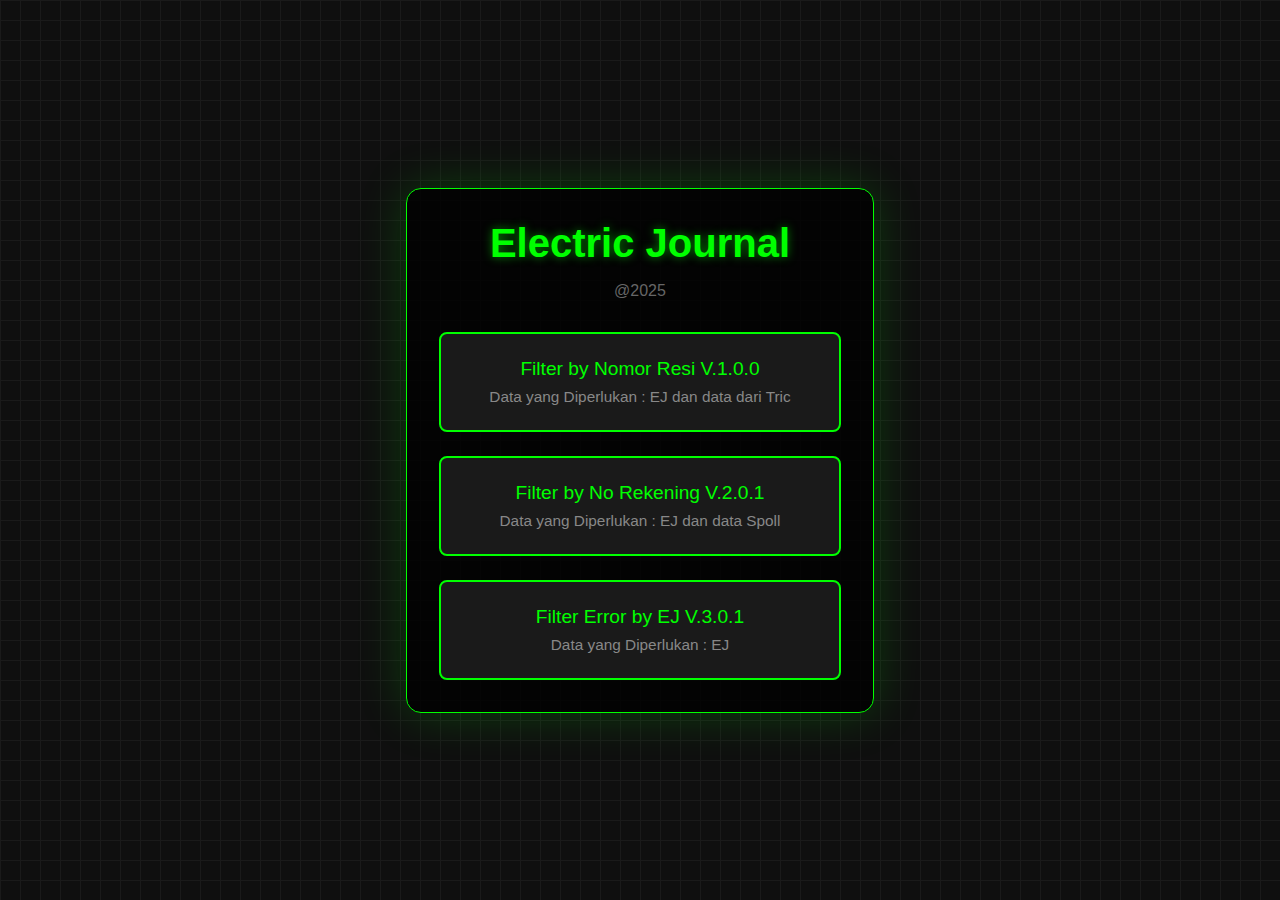
<file: index.html>
<!DOCTYPE html>
<html lang="en">
<head>
    <meta charset="UTF-8">
    <meta name="viewport" content="width=device-width, initial-scale=1.0">
    <title>Filter System Dashboard</title>
    <style>
        * {
            margin: 0;
            padding: 0;
            box-sizing: border-box;
            font-family: 'Segoe UI', Tahoma, Geneva, Verdana, sans-serif;
        }

        body {
            background: #0f0f0f;
            min-height: 100vh;
            display: flex;
            justify-content: center;
            align-items: center;
            background-image: 
                linear-gradient(to right, #1a1a1a 1px, transparent 1px),
                linear-gradient(to bottom, #1a1a1a 1px, transparent 1px);
            background-size: 20px 20px;
        }

        .container {
            text-align: center;
            padding: 2rem;
            background: rgba(0, 0, 0, 0.8);
            border-radius: 15px;
            box-shadow: 0 0 50px rgba(0, 255, 0, 0.2);
            border: 1px solid #00ff00;
        }

        h1 {
            color: #00ff00;
            font-size: 2.5em;
            margin-bottom: 1rem;
            text-shadow: 0 0 10px rgba(0, 255, 0, 0.5);
        }

        .version-switcher {
            display: flex;
            flex-direction: column;
            gap: 1.5rem;
            margin-top: 2rem;
        }

        .version-btn {
            padding: 1.5rem 3rem;
            font-size: 1.2em;
            background: #1a1a1a;
            border: 2px solid #00ff00;
            color: #00ff00;
            border-radius: 8px;
            cursor: pointer;
            transition: all 0.3s ease;
            position: relative;
            overflow: hidden;
        }

        .version-btn:hover {
            background: #00ff00;
            color: #000;
            box-shadow: 0 0 25px rgba(0, 255, 0, 0.4);
            transform: translateY(-3px);
        }

        .version-btn::before {
            content: '';
            position: absolute;
            top: 0;
            left: -100%;
            width: 100%;
            height: 100%;
            background: linear-gradient(
                90deg,
                transparent,
                rgba(0, 255, 0, 0.2),
                transparent
            );
            transition: 0.5s;
        }

        .version-btn:hover::before {
            left: 100%;
        }

        .badge {
            display: block;
            font-size: 0.8em;
            margin-top: 0.5rem;
            color: #888;
        }

        @media (max-width: 768px) {
            .container {
                width: 90%;
                padding: 1.5rem;
            }
            
            h1 {
                font-size: 2em;
            }
            
            .version-btn {
                padding: 1rem 2rem;
                font-size: 1em;
            }
        }
    </style>
</head>
<body>
    <div class="container">
        <h1>Electric Journal  <span style="color: #fff"></span></h1>
        <p style="color: #666; margin-bottom: 2rem;">@2025</p>
        
        <div class="version-switcher">
            <button class="version-btn" onclick="window.location.href='versi1.html'">
                 Filter by Nomor Resi V.1.0.0
                <span class="badge">Data yang Diperlukan : EJ dan data dari Tric</span>
            </button>
            
            <button class="version-btn" onclick="window.location.href='versi2.html'">
                Filter by No Rekening V.2.0.1
                <span class="badge">Data yang Diperlukan : EJ dan data Spoll</span>
            </button>

            <button class="version-btn" onclick="window.location.href='versi3.html'">
                Filter Error by EJ V.3.0.1
                <span class="badge">Data yang Diperlukan : EJ </span>
            </button>
        </div>
    </div>
</body>
</html>
</file>
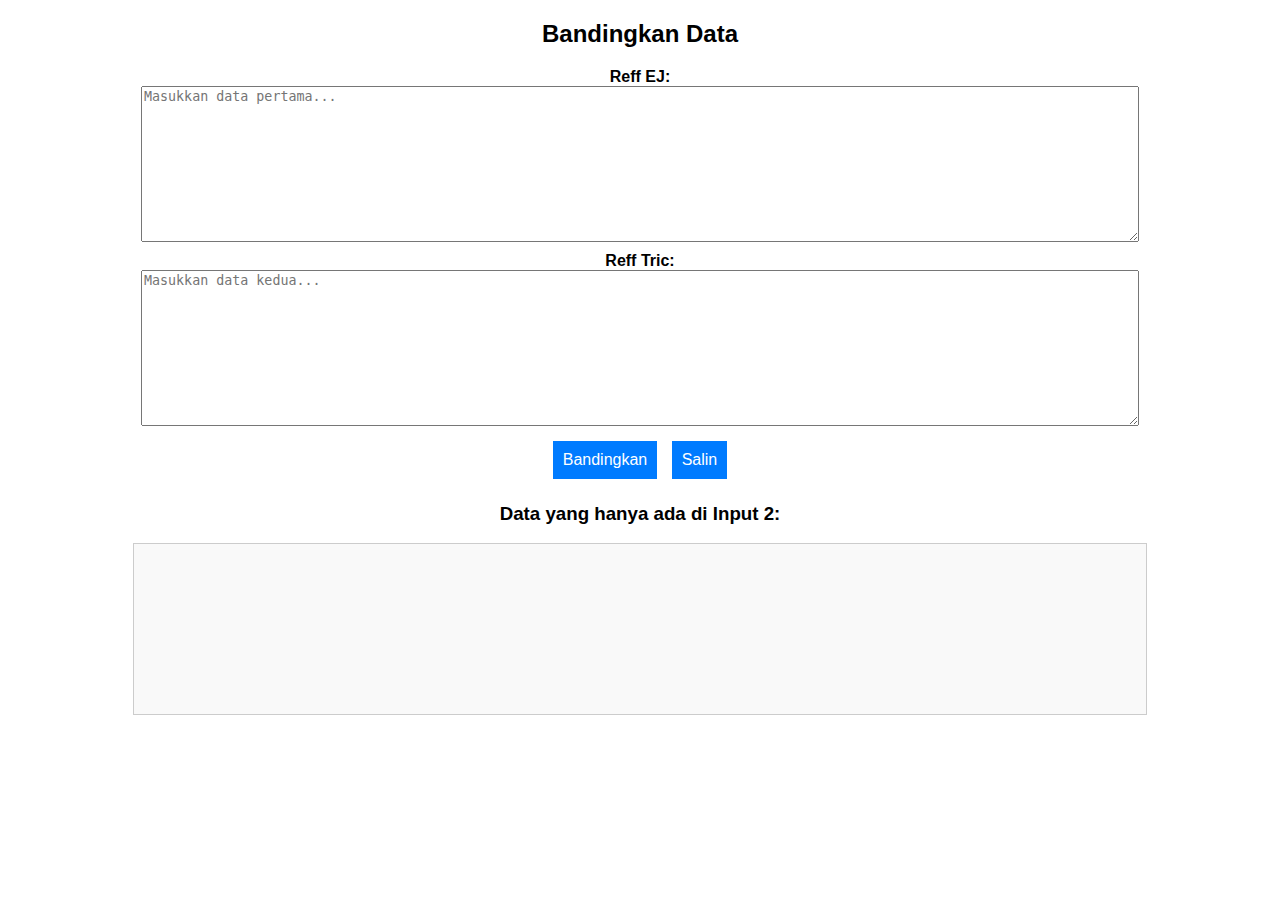
<file: versi0.html>
<!DOCTYPE html>
<html lang="id">
<head>
    <meta charset="UTF-8">
    <meta name="viewport" content="width=device-width, initial-scale=1.0">
    <title>Bandingkan Data</title>
    <style>
        body {
            font-family: Arial, sans-serif;
            margin: 20px;
            text-align: center;
        }
        textarea {
            width: 80%;
            height: 150px;
            margin-bottom: 10px;
            display: block;
            margin-left: auto;
            margin-right: auto;
        }
        button {
            padding: 10px;
            margin: 5px;
            cursor: pointer;
            border: none;
            background-color: #007bff;
            color: white;
            font-size: 16px;
        }
        button:hover {
            background-color: #0056b3;
        }
        #output {
            margin-top: 10px;
            padding: 10px;
            width: 80%;
            height: 150px;
            overflow-y: auto;
            border: 1px solid #ccc;
            background: #f9f9f9;
            white-space: pre-line;
            text-align: left;
            margin-left: auto;
            margin-right: auto;
        }
    </style>
</head>
<body>
    <h2>Bandingkan Data</h2>

    <label for="input1"><b>Reff EJ:</b></label>
    <textarea id="input1" placeholder="Masukkan data pertama..."></textarea>

    <label for="input2"><b>Reff Tric:</b></label>
    <textarea id="input2" placeholder="Masukkan data kedua..."></textarea>

    <button onclick="compareData()">Bandingkan</button>
    <button onclick="copyText()">Salin</button>

    <h3>Data yang hanya ada di Input 2:</h3>
    <div id="output"></div>

    <script>
        function compareData() {
            let input1 = document.getElementById("input1").value.split("\n").map(x => x.trim()).filter(Boolean);
            let input2 = document.getElementById("input2").value.split("\n").map(x => x.trim()).filter(Boolean);

            let set1 = new Set(input1);
            let result = input2.filter(num => !set1.has(num));

            document.getElementById("output").innerText = result.length ? result.join("\n") : "Tidak ada perbedaan";
        }

        function copyText() {
            let outputText = document.getElementById("output").innerText;
            navigator.clipboard.writeText(outputText).then(() => {
                alert("Teks berhasil disalin!");
            }).catch(err => {
                alert("Gagal menyalin teks");
            });
        }
    </script>
</body>
</html>
</file>
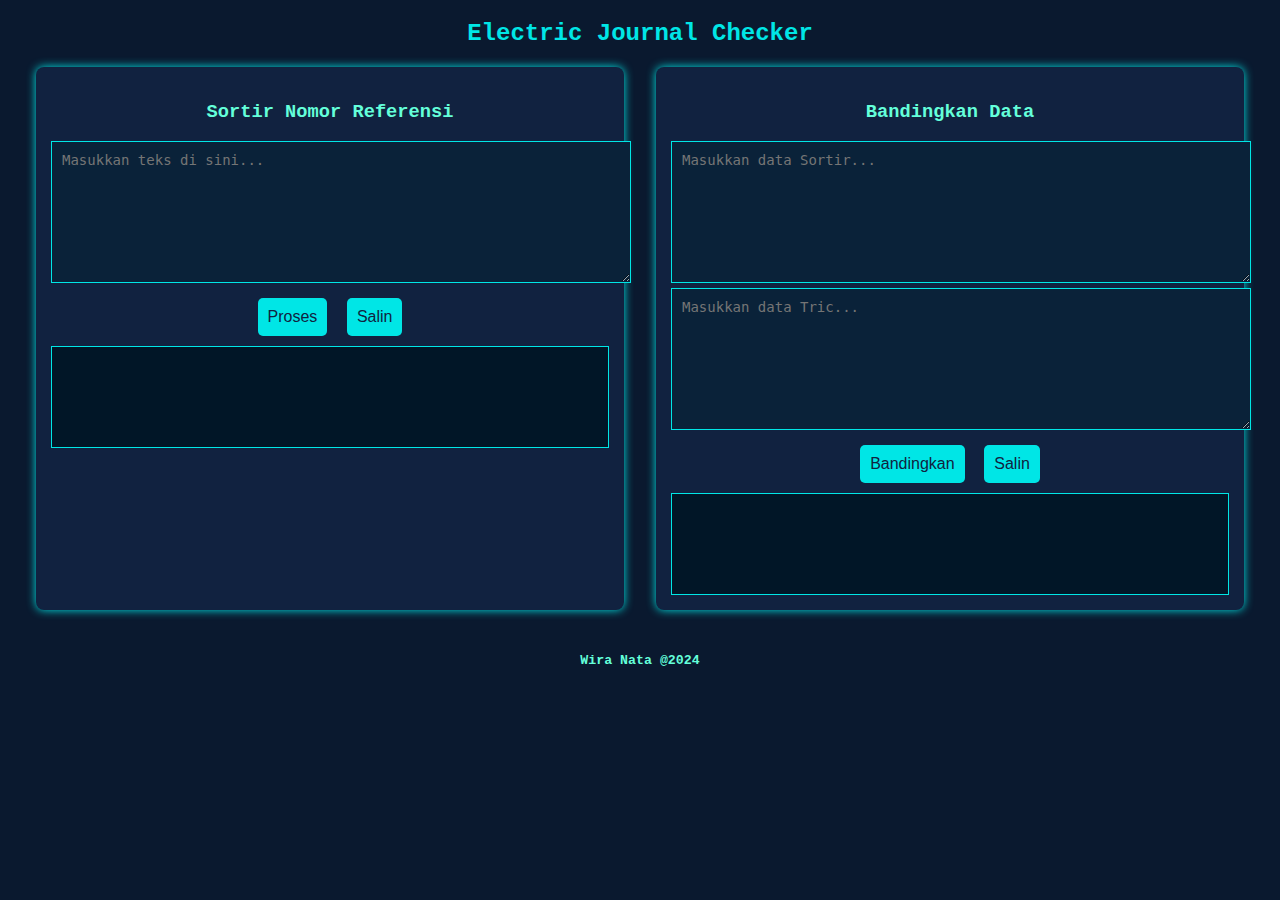
<file: versi1.html>
<!DOCTYPE html>
<html lang="id">
<head>
    <meta charset="UTF-8">
    <meta name="viewport" content="width=device-width, initial-scale=1.0">
    <title>EJ WIRA</title>
    <style>
        body {
            font-family: 'Courier New', monospace;
            background-color: #0A192F;
            color: #64ffda;
            margin: 20px;
            text-align: center;
        }
        .container {
            display: flex;
            justify-content: space-around;
            flex-wrap: wrap;
        }
        .section {
            width: 45%;
            background: #112240;
            padding: 15px;
            border-radius: 8px;
            box-shadow: 0px 0px 10px #00e6e6;
            margin-bottom: 20px;
        }
        h2 {
            color: #00e6e6;
        }
        textarea {
            width: 100%;
            height: 120px;
            background: #0a2239;
            color: #64ffda;
            border: 1px solid #00e6e6;
            padding: 10px;
            font-size: 14px;
        }
        button {
            padding: 10px;
            margin: 10px 5px;
            cursor: pointer;
            border: none;
            background-color: #00e6e6;
            color: #112240;
            font-size: 16px;
            border-radius: 5px;
            transition: 0.3s;
        }
        button:hover {
            background-color: #64ffda;
        }
        .output {
            background: #011627;
            padding: 10px;
            border: 1px solid #00e6e6;
            min-height: 80px;
            text-align: left;
            color: #64ffda;
            overflow-y: auto;
            white-space: pre-wrap;
        }
        .highlight {
            background-color: yellow;
            color: black;
            font-weight: bold;
        }
    </style>
</head>
<body>
    <h2>Electric Journal Checker</h2>
    <div class="container">
        <div class="section">
            <h3>Sortir Nomor Referensi</h3>
            <textarea id="inputResi" placeholder="Masukkan teks di sini..."></textarea>
            <button onclick="processResi()">Proses</button>
            <button onclick="copyOutput('outputResi')">Salin</button>
            <div class="output" id="outputResi"></div>
        </div>
        <div class="section">
            <h3>Bandingkan Data</h3>
            <textarea id="input1" placeholder="Masukkan data Sortir..."></textarea>
            <textarea id="input2" placeholder="Masukkan data Tric..."></textarea>
            <button onclick="compareData()">Bandingkan</button>
            <button onclick="copyOutput('outputCompare')">Salin</button>
            <div class="output" id="outputCompare"></div>
        </div>
    </div>

    <script>
        function processResi() {
            let input = document.getElementById("inputResi").value;
            let matches = [...input.matchAll(/(?:REFF NO|NO REF\.|NO RESI)\s*:\s*(\d+)/gi)];
            let result = matches.map(m => m[1]);
            
            if (result.length === 0) {
                document.getElementById("outputResi").textContent = "Tidak ada nomor referensi ditemukan";
                return;
            }
            
            let formattedResult = "";
            for (let i = 0; i < result.length; i++) {
                formattedResult += result[i] + " ";
                if ((i + 1) % 12 === 0) {
                    formattedResult += "\n";
                }
            }
            
            document.getElementById("outputResi").textContent = formattedResult.trim();
            document.getElementById("input1").value = formattedResult.trim();
        }

        function compareData() {
            let input1 = document.getElementById("input1").value.split(/\s+/).map(x => x.trim()).filter(Boolean);
            let input2 = document.getElementById("input2").value.split(/\s+/).map(x => x.trim()).filter(Boolean);
            let set1 = new Set(input1);
            let result = input2.filter(num => !set1.has(num));
            document.getElementById("outputCompare").textContent = result.length ? result.join("\n") : "Tidak ada perbedaan";
            highlightMatchingNumbers();
        }

        function highlightMatchingNumbers() {
            let outputResi = document.getElementById("outputResi");
            let outputCompare = document.getElementById("outputCompare").textContent.split("\n").map(x => x.trim()).filter(Boolean);
            let highlightedText = outputResi.textContent.split(/\s+/).map(num => 
                outputCompare.includes(num) ? `<span class='highlight'>${num}</span>` : num
            ).join(" ");
            outputResi.innerHTML = highlightedText.replace(/(.{40,}?) /g, "$1\n");
        }

        function copyOutput(id) {
            let outputElement = document.getElementById(id);
            let text = outputElement.innerText;
            navigator.clipboard.writeText(text).then(() => {
                alert("Teks berhasil disalin!");
            }).catch(() => {
                alert("Gagal menyalin teks");
            });
        }
    </script>
</body>
<h5>Wira Nata @2024</h5>
</html>
</file>
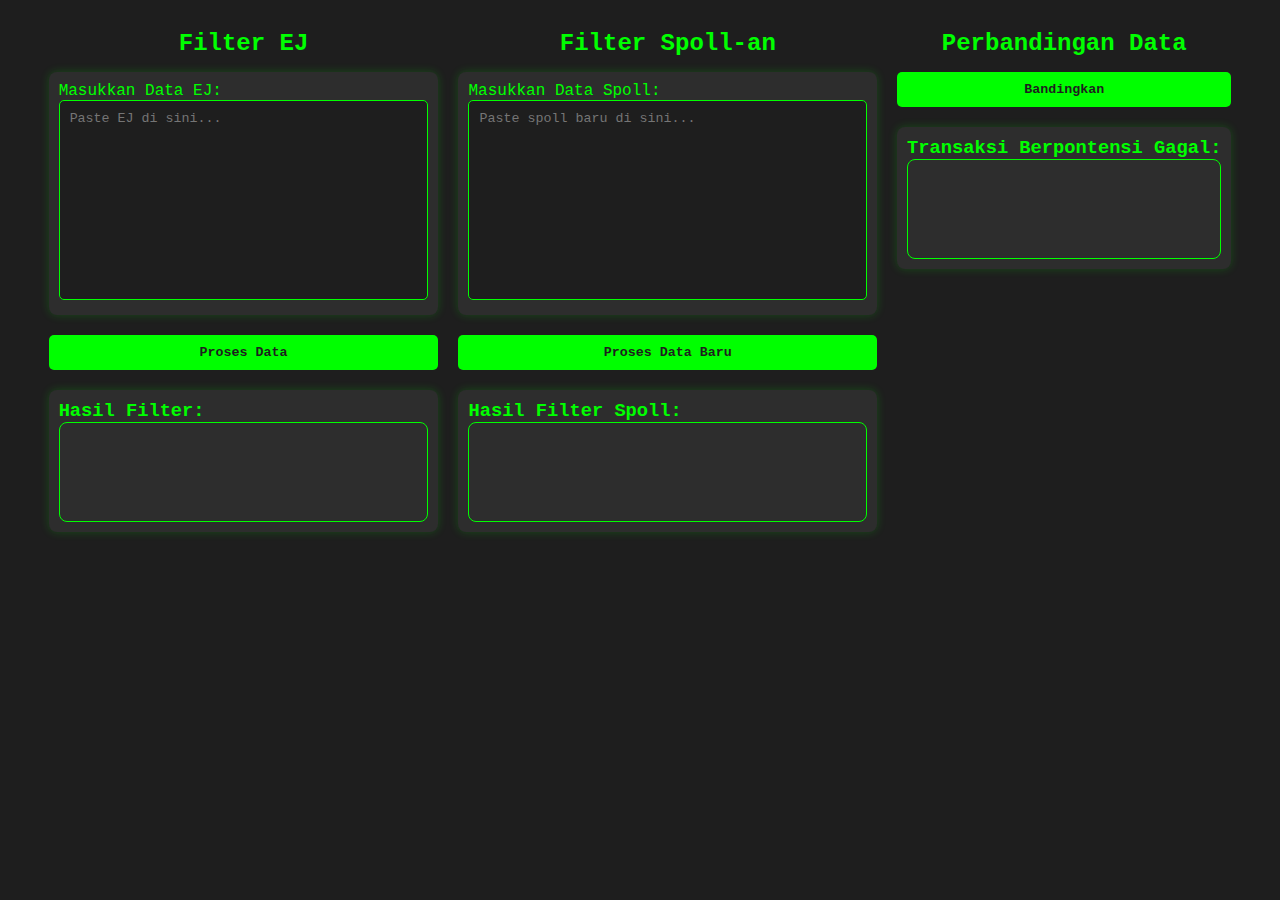
<file: versi2.html>
<!DOCTYPE html>
<html lang="id">
<head>
    <meta charset="UTF-8">
    <meta name="viewport" content="width=device-width, initial-scale=1.0">
    <title>EJ Wira | V.2.0.0</title>
    <style>
        * {
            margin: 0;
            padding: 0;
            box-sizing: border-box;
            font-family: 'Courier New', monospace;
        }

        body {
            background: #1e1e1e;
            color: #00ff00;
            min-height: 100vh;
            padding: 20px;
            display: flex;
            justify-content: center;
            align-items: flex-start;
            flex-wrap: wrap;
        }

        .container {
            max-width: 450px;
            margin: 10px;
        }

        .editor-container {
            margin-bottom: 20px;
            background: #2d2d2d;
            padding: 10px;
            border-radius: 8px;
            box-shadow: 0 0 10px rgba(0, 255, 0, 0.2);
        }

        textarea {
            width: 100%;
            height: 200px;
            background: #1e1e1e;
            color: #00ff00;
            border: 1px solid #00ff00;
            padding: 10px;
            resize: none;
            border-radius: 5px;
        }

        .process-btn {
            display: block;
            width: 100%;
            background: #00ff00;
            color: #1e1e1e;
            border: none;
            padding: 10px;
            font-weight: bold;
            cursor: pointer;
            border-radius: 5px;
            margin-bottom: 20px;
        }

        .process-btn:hover {
            background: #00cc00;
        }

        .output-box {
            background: #2d2d2d;
            padding: 15px;
            border: 1px solid #00ff00;
            border-radius: 8px;
            min-height: 100px;
            white-space: pre-wrap;
        }

        h2 {
            text-align: center;
            margin-bottom: 15px;
        }
    </style>
</head>
<body>

    <div class="container">
        <h2>Filter EJ</h2>
        
        <div class="editor-container">
            <label>Masukkan Data EJ:</label>
            <textarea id="input1" placeholder="Paste EJ di sini..."></textarea>
        </div>

        <button class="process-btn" onclick="processTransactions()">Proses Data</button>

        <div class="editor-container">
            <h3>Hasil Filter:</h3>
            <div class="output-box" id="output1"></div>
        </div>
    </div>

    <div class="container">
        <h2>Filter Spoll-an</h2>

        <div class="editor-container">
            <label>Masukkan Data Spoll:</label>
            <textarea id="input2" placeholder="Paste spoll baru di sini..."></textarea>
        </div>

        <button class="process-btn" onclick="processNewTransactions()">Proses Data Baru</button>

        <div class="editor-container">
            <h3>Hasil Filter Spoll:</h3>
            <div class="output-box" id="output2"></div>
        </div>
    </div>

    <div class="container">
        <h2>Perbandingan Data</h2>

        <button class="process-btn" onclick="compareTransactions()">Bandingkan</button>

        <div class="editor-container">
            <h3>Transaksi Berpontensi Gagal:</h3>
            <div class="output-box" id="output3"></div>
        </div>
    </div>

    <script>
        let oldTransactions = [];
        let newTransactions = [];

        function processTransactions() {
            const text = document.getElementById('input1').value;
            const transactions = [];
            let currentTime = '';

            const lines = text.split('\n');

            lines.forEach(line => {
                const timeMatch = line.match(/^\d{2}:\d{2}:\d{2}/);
                if (timeMatch) currentTime = timeMatch[0];

                const accMatch = line.match(/(\d{10})/);
                if (accMatch && currentTime) {
                    transactions.push(`${accMatch[1]}  ${currentTime}`);
                }
            });

            oldTransactions = transactions;
            document.getElementById('output1').textContent = transactions.join('\n') || "Tidak ada transaksi ditemukan.";
        }

        function processNewTransactions() {
            const text = document.getElementById('input2').value;
            const transactions = [];

            const lines = text.split('\n');
            lines.forEach(line => {
                const match = line.match(/(\d{10})\s+([A-Z ]+)\s+(\d{1,3}(?:,\d{3})*\.\d{2})/);
                if (match) {
                    transactions.push(`${match[1]}  ${match[2].trim()}  ${match[3]}`);
                }
            });

            newTransactions = transactions;
            document.getElementById('output2').textContent = transactions.join('\n') || "Tidak ada transaksi ditemukan.";
        }

        function compareTransactions() {
            const oldSet = new Set(oldTransactions.map(item => item.split("  ")[0]));
            const diff = newTransactions.filter(item => {
                const accountNumber = item.split("  ")[0];
                return !oldSet.has(accountNumber);
            });

            document.getElementById('output3').textContent = diff.join('\n') || "Tidak ada perbedaan ditemukan.";
        }
    </script>

</body>
</html>
</file>
